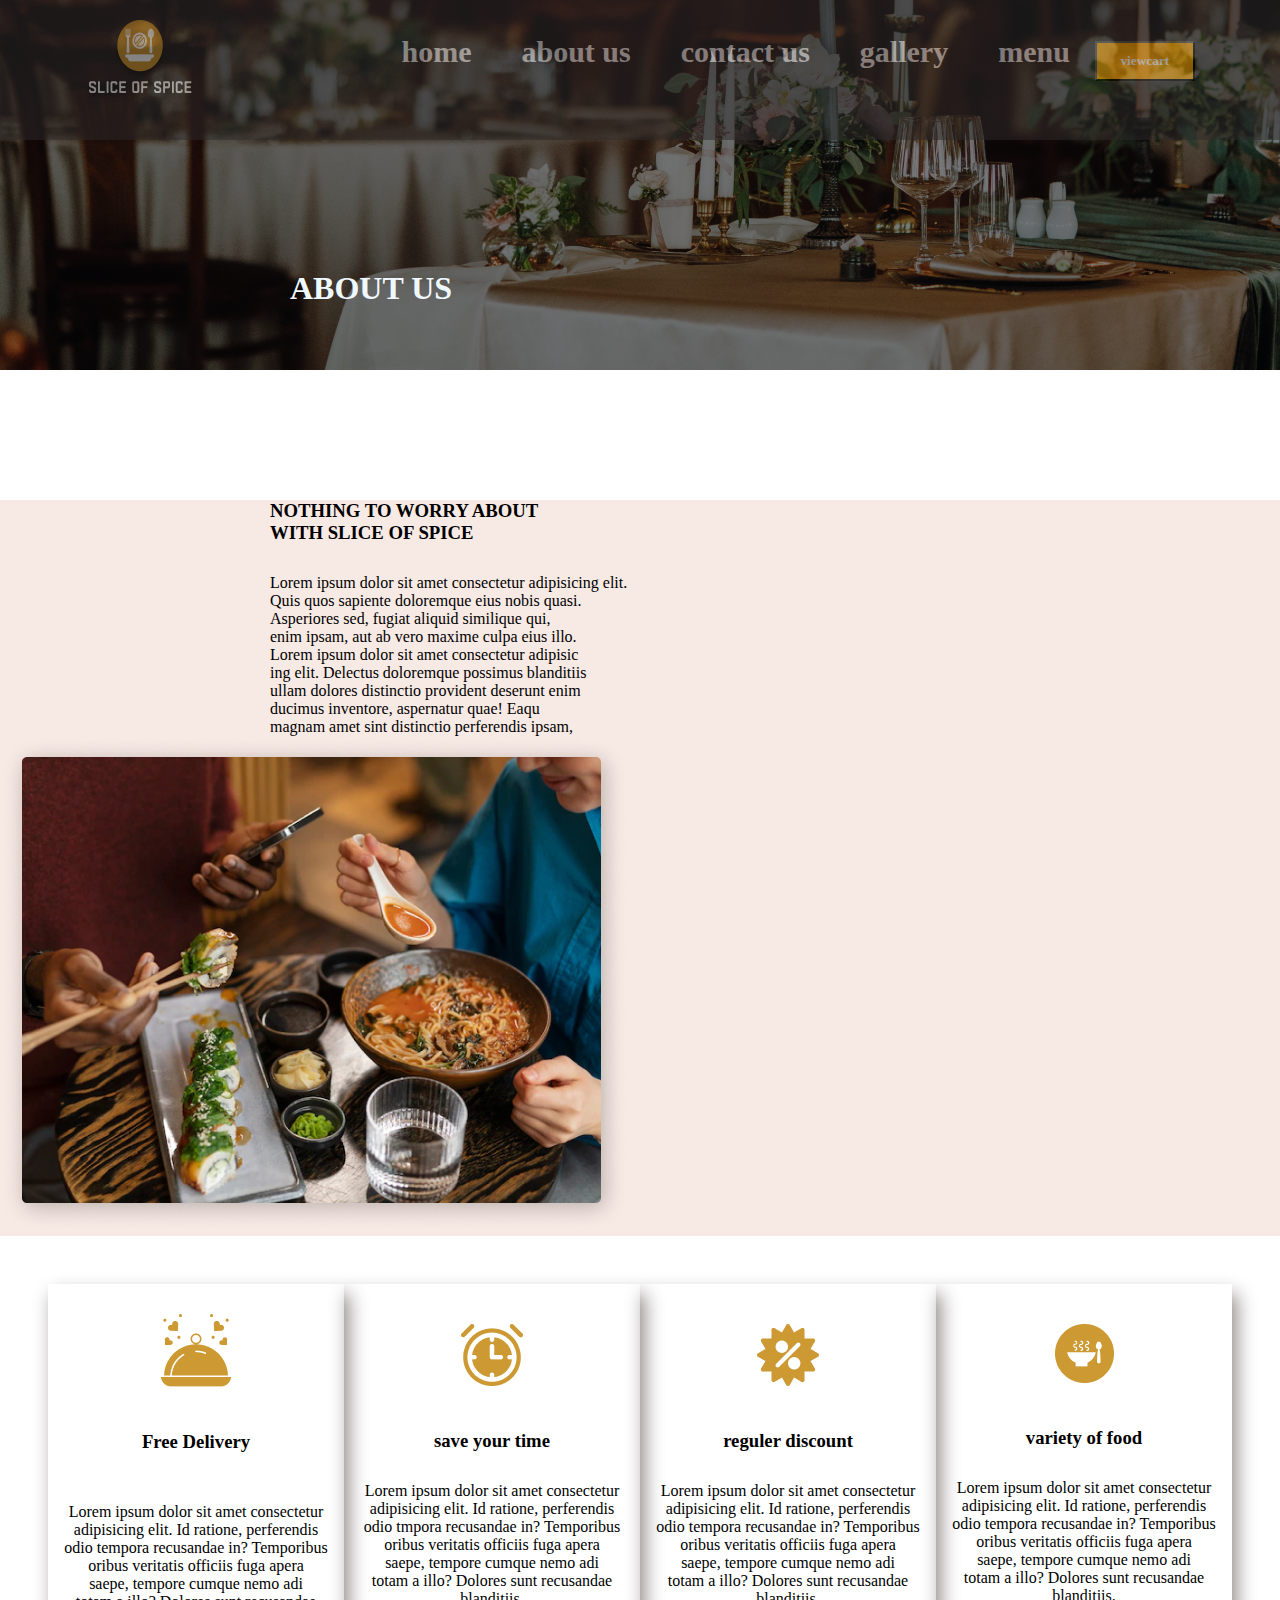
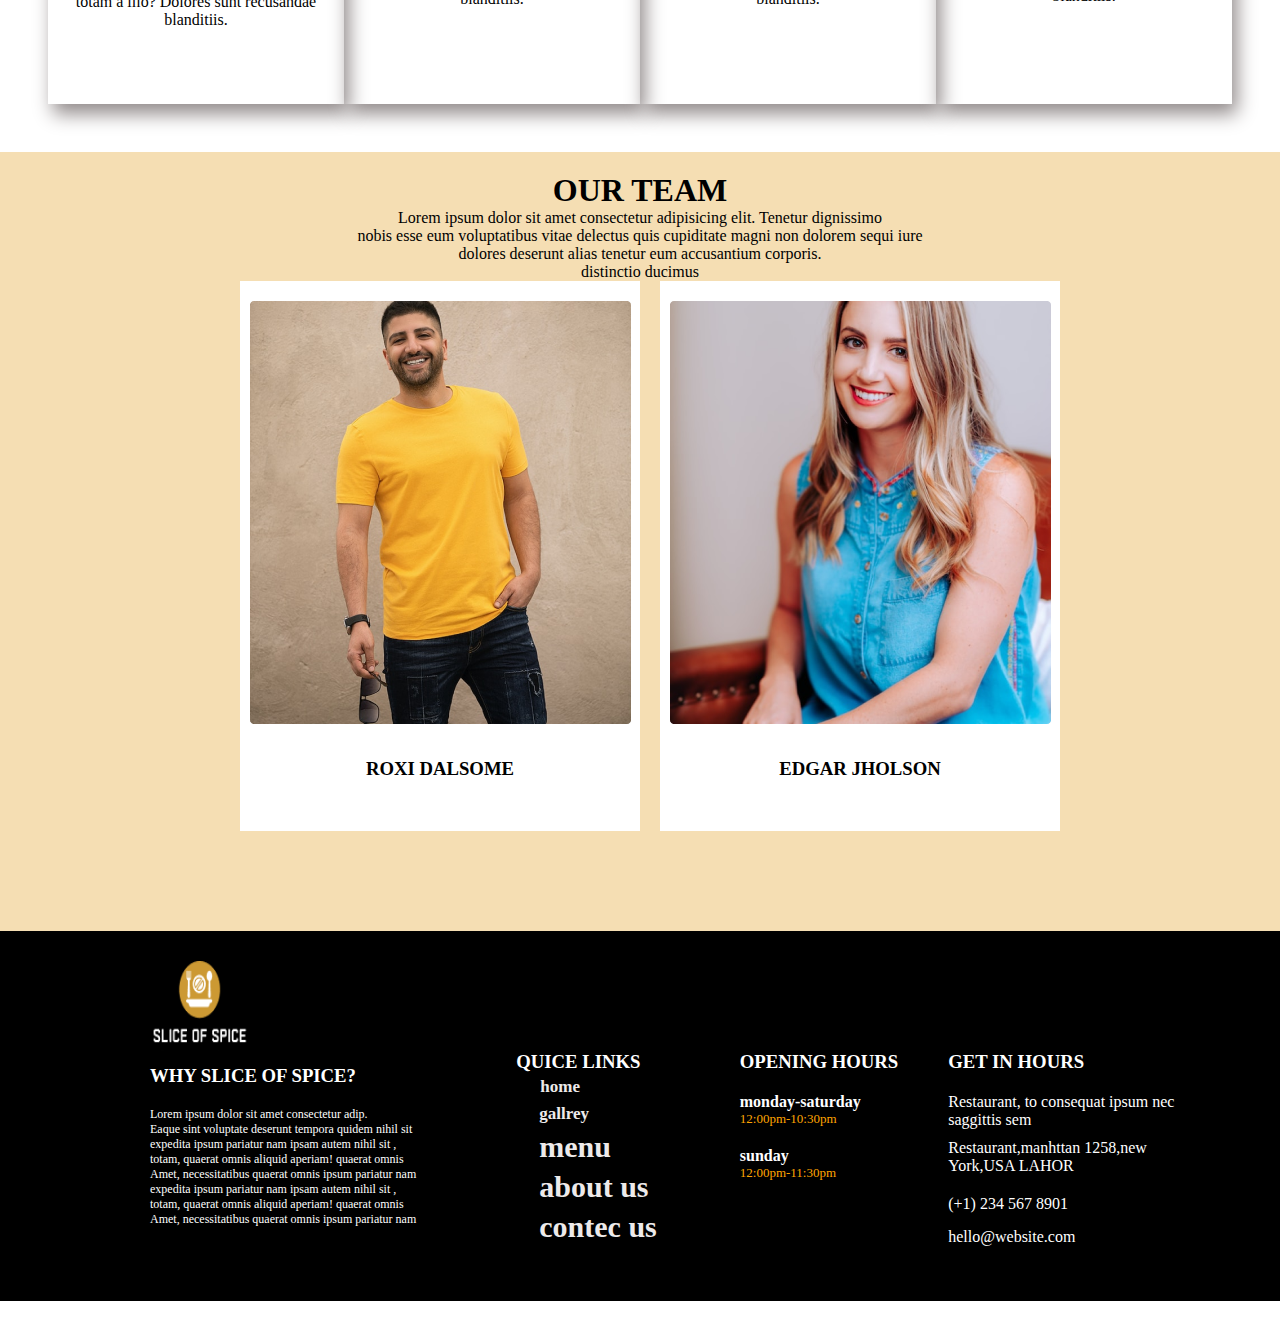
<file: about.html>
<!DOCTYPE html>
<html lang="en">

<head>

    <meta charset="UTF-8">
    <meta http-equiv="X-UA-Compatible" content="IE=edge">
    <meta name="viewport" content="width=device-width, initial-scale=1.0">
    <link rel="stylesheet" href="about.css">
    <link href="https://cdn.jsdelivr.net/npm/bootstrap@5.0.2/dist/css/bootstrap.min.css" rel="stylesheet"
        integrity="sha384-EVSTQN3/azprG1Anm3QDgpJLIm9Nao0Yz1ztcQTwFspd3yD65VohhpuuCOmLASjC" crossorigin="anonymous">
    <link rel="preconnect" href="https://fonts.googleapis.com">
    <link rel="preconnect" href="https://fonts.gstatic.com" crossorigin>
    <link href="https://fonts.googleapis.com/css2?family=Roboto:wght@300&display=swap" rel="stylesheet">
    <link rel="stylesheet" href="https://cdnjs.cloudflare.com/ajax/libs/font-awesome/6.4.0/css/all.min.css"
        integrity="sha512-iecdLmaskl7CVkqkXNQ/ZH/XLlvWZOJyj7Yy7tcenmpD1ypASozpmT/E0iPtmFIB46ZmdtAc9eNBvH0H/ZpiBw=="
        crossorigin="anonymous" referrerpolicy="no-referrer" />

    <title>about us</title>
</head>

<body>


    <div class="maindiv">

        <div class="navbar">

            <div class="bgimage">
                <img src="IMG/logo@1.png" alt="">
            </div>

            <ul>
                <li><a href="">home</a></li>
                <li><a href="">about us</a></li>
                <li><a href="">contact us</a></li>
                <li><a href="">gallery</a></li>
                <li><a href="">menu</a></li>
                <button class="view">viewcart</button>
            </ul>
        </div>


        <h1 class="about">ABOUT US</h1>
    </div>


    <div class="container">

        <div class="row">
            <div class="  col-6">
                <h3 style="margin-top: 130px;margin-left: 270px;font-weight: bold;">NOTHING TO WORRY ABOUT <BR>
                    WITH SLICE OF SPICE</h3>


                <p style="margin-top: 30px;margin-left: 270px;">Lorem ipsum dolor sit amet consectetur adipisicing elit.
                    <br>
                    Quis quos sapiente doloremque eius nobis quasi. <br>
                    Asperiores sed, fugiat aliquid similique qui, <br>
                    enim ipsam, aut ab vero maxime culpa eius illo. <br>
                    Lorem ipsum dolor sit amet consectetur adipisic<br>
                    ing elit. Delectus doloremque possimus blanditiis<br>
                    ullam dolores distinctio provident deserunt enim<br>
                    ducimus inventore, aspernatur quae! Eaqu<br>
                    magnam amet sint distinctio perferendis ipsam,<br>

                </p>
            </div>
            <div class="col-6">

                <img src="IMG/imgpng.13@.png" alt="" class="margin-top30px">




            </div>
        </div>

    </div>



    <div class="div2">
        <div class="div3">

            <img src="IMG/icon@png1.png" alt="">


            <h3> Free Delivery</h3>

            <p style="margin-top: 20px;">
                Lorem ipsum dolor sit amet consectetur <br>
                adipisicing elit. Id ratione, perferendis <br>
                odio tempora recusandae in? Temporibus <br>
                oribus veritatis officiis fuga apera <br>
                saepe, tempore cumque nemo adi <br>
                totam a illo? Dolores sunt recusandae <br>
                blanditiis.
            </p>


        </div>
        <div class="div3">

            <img src="IMG/icon@png2.png" alt="" style="margin-top: 10px;">


            <h3> save your time </h3>

            <p>
                Lorem ipsum dolor sit amet consectetur <br>
                adipisicing elit. Id ratione, perferendis <br>
                odio tmpora recusandae in? Temporibus <br>
                oribus veritatis officiis fuga apera <br>
                saepe, tempore cumque nemo adi <br>
                totam a illo? Dolores sunt recusandae <br>
                blanditiis.
            </p>


        </div>

        <div class="div3">

            <img src="IMG/icon@png3.png" alt="" style="margin-top: 10px;">


            <h3> reguler discount</h3>

            <p>
                Lorem ipsum dolor sit amet consectetur <br>
                adipisicing elit. Id ratione, perferendis <br>
                odio tempora recusandae in? Temporibus <br>
                oribus veritatis officiis fuga apera <br>
                saepe, tempore cumque nemo adi <br>
                totam a illo? Dolores sunt recusandae <br>
                blanditiis.
            </p>


        </div>


        <div class="div3">

            <img src="IMG/icon@png4.png" alt="" style="margin-top: 10px;">


            <h3> variety of food</h3>

            <p>
                Lorem ipsum dolor sit amet consectetur <br>
                adipisicing elit. Id ratione, perferendis <br>
                odio tempora recusandae in? Temporibus <br>
                oribus veritatis officiis fuga apera <br>
                saepe, tempore cumque nemo adi <br>
                totam a illo? Dolores sunt recusandae <br>

                blanditiis.
            </p>


        </div>



    </div>



    <div class="our ">

        <div class="hader">
            <h1> OUR TEAM</h1>


            <p style="text-align: center;">Lorem ipsum dolor sit amet consectetur adipisicing elit. Tenetur dignissimo
                <br>
                nobis esse eum voluptatibus vitae delectus quis cupiditate magni non dolorem sequi iure <br>
                dolores deserunt alias tenetur eum accusantium corporis. <br>
                distinctio ducimus
            </p>


        </div>

        <div class="row1">
            <div class="box1">
                <img src="IMG/icon@png5.png" alt="">

                <h3 style="text-align: center;padding-top: 30px;">ROXI DALSOME</h3>
                <div class="iconn">
                    <i class="fa-brands fa-facebook"></i>
                    <i class="fa-brands fa-twitter"></i>

                </div>


            </div>

            <div class="box1">
                <img src="IMG/icon@png6.png" alt="">

                <h3 style="text-align: center;padding-top: 30px;">EDGAR JHOLSON </h3>
                <div class="iconn">
                    <i class="fa-brands fa-facebook"></i>
                    <i class="fa-brands fa-twitter"></i>

                </div>


            </div>



        </div>



        <div class="div7">
            <div class="box2">
                <div style="margin-left: 50px;">
                   <img src="IMG/logo@1.png" alt="" style="height:90px;
                   width: 100px;" >
                    <h3 style="margin-top: 10px; color: white   ">WHY SLICE OF SPICE?</h3>
                    <p style="margin-top: 20px; color: white; font-size: 12px; ">Lorem ipsum dolor sit amet consectetur
                        adip. <br>
                        Eaque sint voluptate deserunt tempora quidem nihil sit <br>
                        expedita ipsum pariatur nam ipsam autem nihil sit , <br>
                        totam, quaerat omnis aliquid aperiam! quaerat omnis <br>
                        Amet, necessitatibus quaerat omnis ipsum pariatur nam <br>
                        expedita ipsum pariatur nam ipsam autem nihil sit , <br>
                        totam, quaerat omnis aliquid aperiam! quaerat omnis <br>
                        Amet, necessitatibus quaerat omnis ipsum pariatur nam</p>
                </div>
            </div>
    
    
            <div class="nav22">
                <div class="box3">
    
    
                    <h3 class="quice">QUICE LINKS</h3>
                    <li style="color: white;padding: 4px;"> <a href="" style="font-size: 17px;"> home</a></li>
                    <li style="color: white;padding: 3px;"> <a href="" style="font-size: 17px;"> gallrey</a></li>
                    <li style="color: white;padding: 3px;font-size: 10px;"> <a href=""> menu</a></li>
                    <li style="color: white;padding: 3px;font-size: 10px;"> <a href=""> about us</a> </li>
                    <li style="color: white;padding: 3px;"> <a href=""> contec us</a> </li>
    
                </div>
    
            </div>
    
    
            <div class="div8">
    
                <div class="box4">
                    <h3 class="HOURS">OPENING HOURS</h3>
                    <P class="timing">monday-saturday</P>
                    <p style="color: orange; font-size: 13px;">12:00pm-10:30pm</p>
    
                    <p class="timing">sunday</p>
                    <p style="color: orange;font-size: 13px;">12:00pm-11:30pm</p>
    
                </div>
            </div>
    
    
    
            <div class="div9">
    
                <div class="box5">
                    <h3 class="GET">GET IN HOURS</h3>
                    <p style="margin-top: 20px;">Restaurant, to consequat ipsum nec <br>
                        saggittis sem</p>
    
                    <p style="margin-top: 10px; color: white; ">
                        <i class="fa-brands fa-instagram"></i> Restaurant,manhttan 1258,new <br> York,USA LAHOR
    
                    </p>
    
    
                    <p style="margin-top: 20px;"><i class="fa-solid fa-phone"></i> (+1) 234 567 8901 </p>
    
                    <p style="margin-top: 15px;"><i class="fa-regular fa-envelope"></i>hello@website.com</p>
    
    
                </div>
    
                
    
            </div>



    </div>










</body>

</html>
</file>
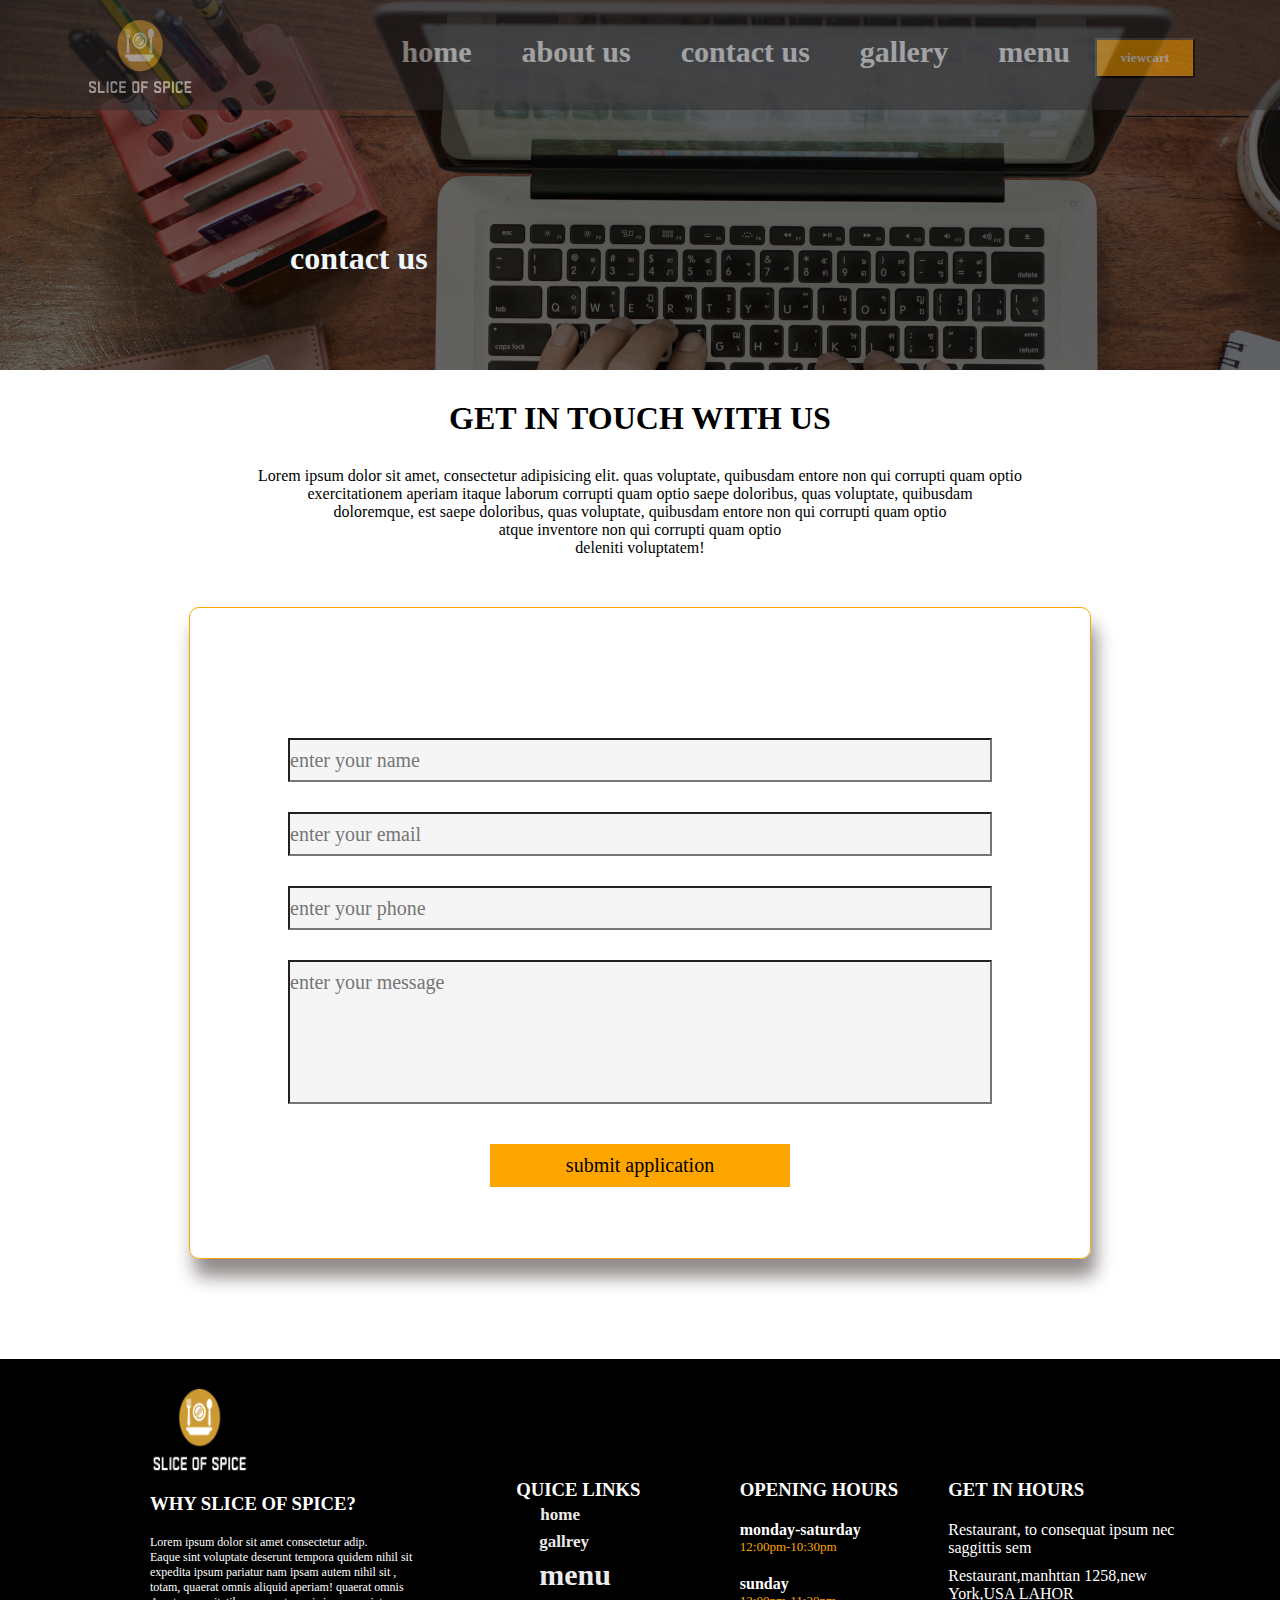
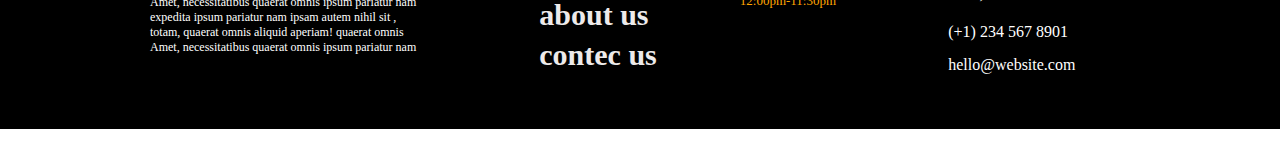
<file: contactus.html>
<!DOCTYPE html>
<html lang="en">

<head>
    <meta charset="UTF-8">
    <meta http-equiv="X-UA-Compatible" content="IE=edge">
    <meta name="viewport" content="width=, initial-scale=1.0">
    <link rel="stylesheet" href="contactus.css">
    <title>contect us page </title>
</head>

<body>




    <div class="maindiv">

        <div class="navbar">

            <div class="bgimage">
                <img src="IMG/logo@1.png" alt="">
            </div>

            <ul>
                <li><a href="">home</a></li>
                <li><a href="">about us</a></li>
                <li><a href="">contact us</a></li>
                <li><a href="">gallery</a></li>
                <li><a href="">menu</a></li>
                <button class="view">viewcart</button>
            </ul>
        </div>


        <h1 class="about">contact us</h1>

    </div>


    <div class="hader">

        <h1 style="text-align: center;padding-top: 30px;">GET IN TOUCH WITH US</h1>

        <p style="text-align: center;padding-top: 30px;">Lorem ipsum dolor sit amet, consectetur adipisicing elit. quas
            voluptate, quibusdam entore non qui corrupti quam optio <br>
            exercitationem aperiam itaque laborum corrupti quam optio saepe doloribus, quas voluptate, quibusdam <br>
            doloremque, est saepe doloribus, quas voluptate, quibusdam entore non qui corrupti quam optio <br>
            atque inventore non qui corrupti quam optio <br>
            deleniti voluptatem!</p>


        <div class="box1">
            <div style="margin-top: 80px;">

                <div class="name">
                    <input type="text" placeholder="enter your name">

                </div>

                <div class="text">
                    <input type="text" id="email" placeholder="enter your email">

                </div>

                <div class="text">
                    <input type="text" id="phone" placeholder="enter your phone">

                </div>


                <div class="text">
                    <input type="text" id="message" placeholder="enter your message">

                </div>

                <div>
                    <button class="btnsub">submit application</button>



                </div>



            </div>




        </div>


        <div class="div7">
            <div class="box2">
                <div style="margin-left: 50px;">
                   <img src="IMG/logo@1.png" alt="" style="height:90px;
                   width: 100px;" >
                    <h3 style="margin-top: 10px; color: white   ">WHY SLICE OF SPICE?</h3>
                    <p style="margin-top: 20px; color: white; font-size: 12px; ">Lorem ipsum dolor sit amet consectetur
                        adip. <br>
                        Eaque sint voluptate deserunt tempora quidem nihil sit <br>
                        expedita ipsum pariatur nam ipsam autem nihil sit , <br>
                        totam, quaerat omnis aliquid aperiam! quaerat omnis <br>
                        Amet, necessitatibus quaerat omnis ipsum pariatur nam <br>
                        expedita ipsum pariatur nam ipsam autem nihil sit , <br>
                        totam, quaerat omnis aliquid aperiam! quaerat omnis <br>
                        Amet, necessitatibus quaerat omnis ipsum pariatur nam</p>
                </div>
            </div>
    
    
            <div class="nav22">
                <div class="box3">
    
    
                    <h3 class="quice">QUICE LINKS</h3>
                    <li style="color: white;padding: 4px;"> <a href="" style="font-size: 17px;"> home</a></li>
                    <li style="color: white;padding: 3px;"> <a href="" style="font-size: 17px;"> gallrey</a></li>
                    <li style="color: white;padding: 3px;font-size: 10px;"> <a href=""> menu</a></li>
                    <li style="color: white;padding: 3px;font-size: 10px;"> <a href=""> about us</a> </li>
                    <li style="color: white;padding: 3px;"> <a href=""> contec us</a> </li>
    
                </div>
    
            </div>
    
    
            <div class="div8">
    
                <div class="box4">
                    <h3 class="HOURS">OPENING HOURS</h3>
                    <P class="timing">monday-saturday</P>
                    <p style="color: orange; font-size: 13px;">12:00pm-10:30pm</p>
    
                    <p class="timing">sunday</p>
                    <p style="color: orange;font-size: 13px;">12:00pm-11:30pm</p>
    
                </div>
            </div>
    
    
    
            <div class="div9">
    
                <div class="box5">
                    <h3 class="GET">GET IN HOURS</h3>
                    <p style="margin-top: 20px;">Restaurant, to consequat ipsum nec <br>
                        saggittis sem</p>
    
                    <p style="margin-top: 10px; color: white; ">
                        <i class="fa-brands fa-instagram"></i> Restaurant,manhttan 1258,new <br> York,USA LAHOR
    
                    </p>
    
    
                    <p style="margin-top: 20px;"><i class="fa-solid fa-phone"></i> (+1) 234 567 8901 </p>
    
                    <p style="margin-top: 15px;"><i class="fa-regular fa-envelope"></i>hello@website.com</p>
    
    
                </div>
    
    
            </div>












</body>

</html>
</file>
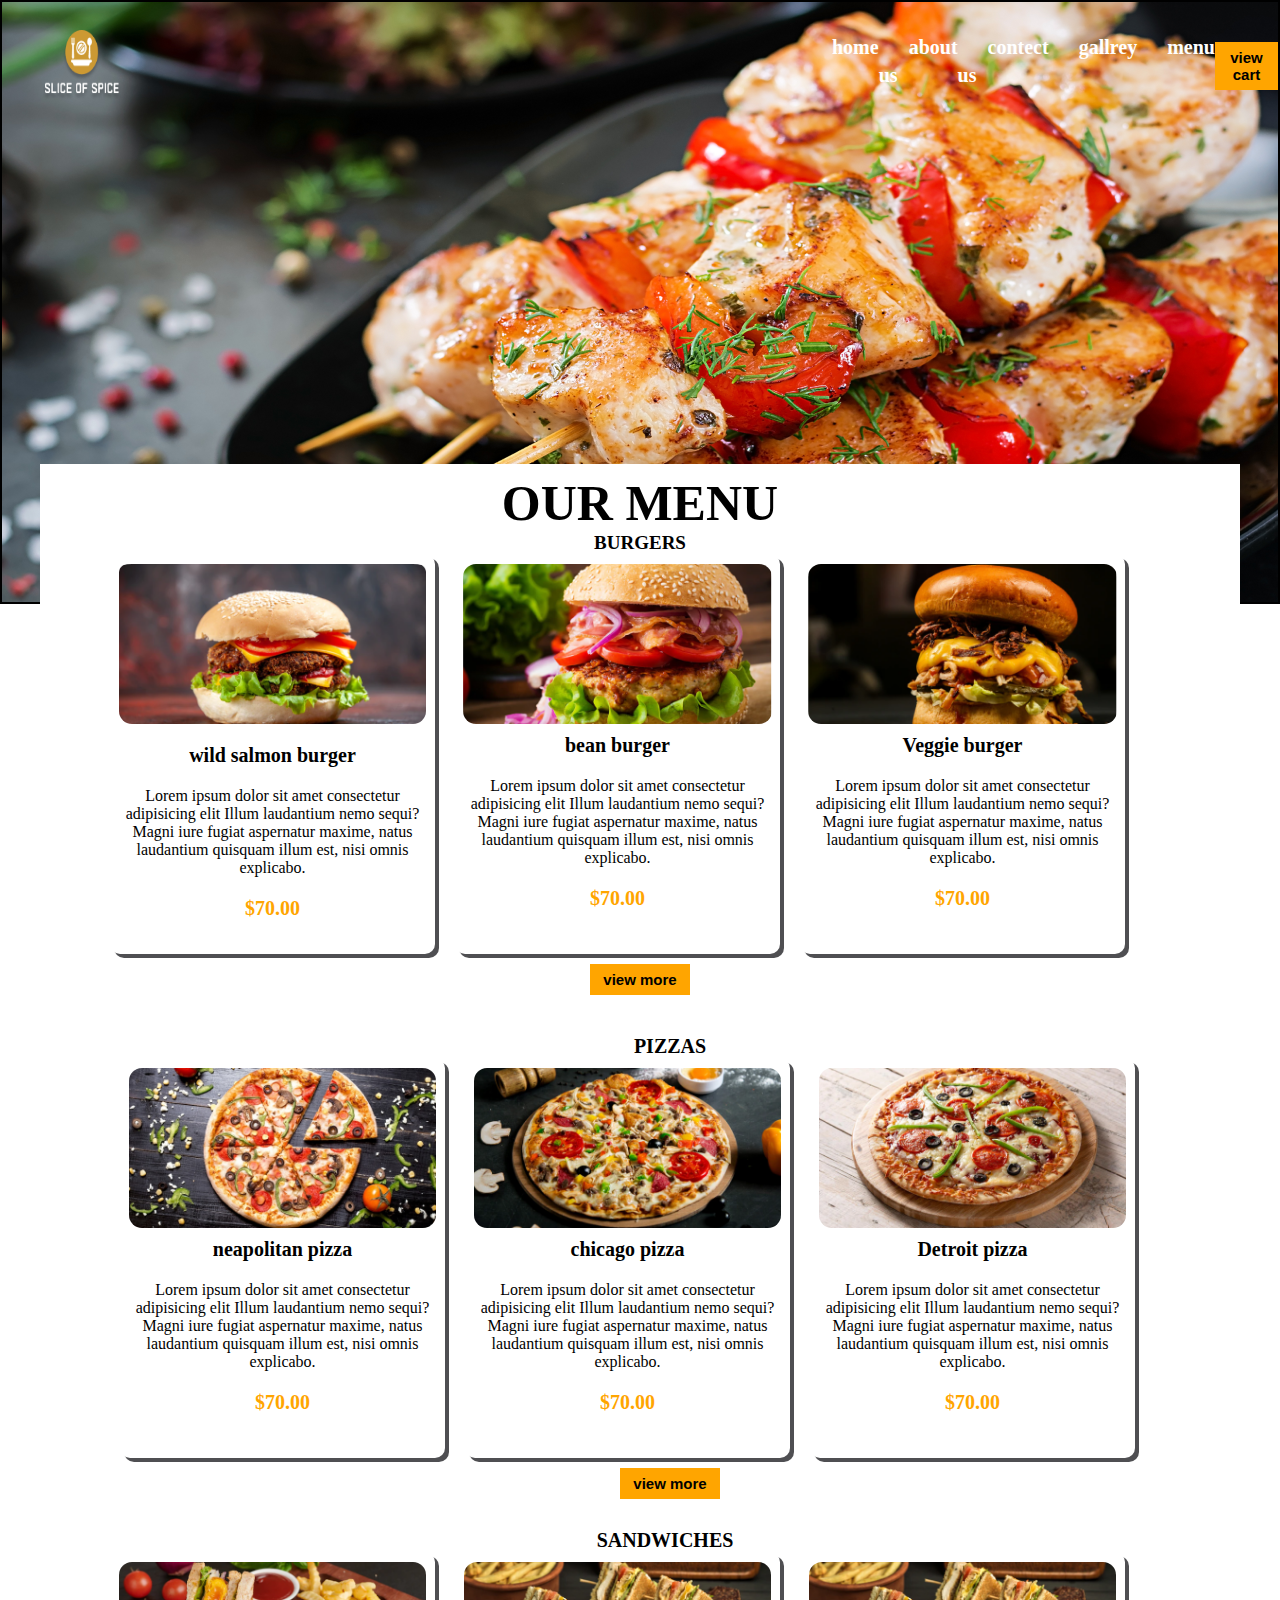
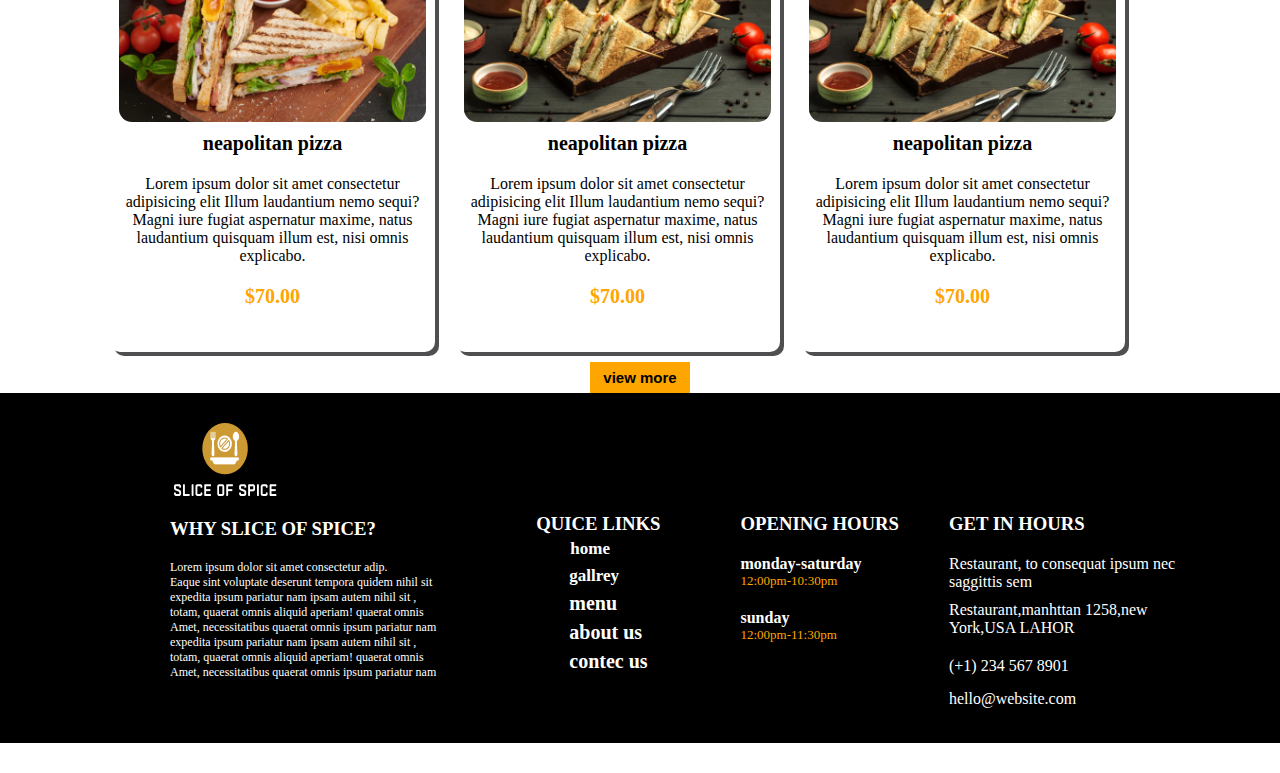
<file: web2.html>
<!DOCTYPE html>
<html lang="en">

<head>
    <meta charset="UTF-8">
    <meta http-equiv="X-UA-Compatible" content="IE=edge">
    <meta name="viewport" content="width=device-width, initial-scale=1.0">
    <link rel="stylesheet" href="web1.css">
    <link rel="stylesheet" href="https://cdnjs.cloudflare.com/ajax/libs/font-awesome/6.4.0/css/all.min.css"
        integrity="sha512-iecdLmaskl7CVkqkXNQ/ZH/XLlvWZOJyj7Yy7tcenmpD1ypASozpmT/E0iPtmFIB46ZmdtAc9eNBvH0H/ZpiBw=="
        crossorigin="anonymous" referrerpolicy="no-referrer" />
    <title>web page</title>
</head>

<body>
    <section class="container-fluid">
        <div class="container">
            <div class="navbar">

                <nav>
                    <ul>
                        <img src="IMG/logo@1.png" alt="" class="photo">
                        <li><a href="">home</a></li>
                        <li><a href="">about us </a></li>
                        <li><a href="">contect us</a></li>
                        <li><a href="">gallrey</a></li>
                        <li> <a href="">menu</a> </li>
                        <button class="btnview">view cart</button>



                    </ul>
                </nav>

            </div>
        </div>

        <div class="div2">

            <div class="heading">
                <p class="our">OUR MENU</p>
                <p style="color: black; font-size: 19px; margin-top: 10px;font-weight: bold; ">BURGERS</p>

            </div>

            <div>
                <div class="list11">
                    <div class="col-md-3">
                        <img src="IMG/food@p2.png" alt=""
                            style="border-radius: 13px; height: 160px; margin: 0 auto; display: block; padding-top: 10px; ">
                        <p style="text-align: center; font-weight: bold; margin-top: 20px; font-size:20px; "> wild
                            salmon
                            burger
                        </p>
                        <p class="list1">Lorem ipsum dolor sit amet consectetur adipisicing elit
                            Illum laudantium nemo sequi? Magni iure
                            fugiat aspernatur maxime, natus laudantium quisquam
                            illum est, nisi omnis explicabo.</p>
                        <p class="manie">$70.00</p>
                    </div>

                    <div class="col-md-3">
                        <img src="IMG/food@p3.png" alt=""
                            style="border-radius: 13px; height: 160px; margin: 0 auto; display: block;  position: relative; top: 10px; ">
                        <p style="text-align: center; font-weight: bold; margin-top: 20px; font-size:20px; ">bean
                            burger
                        </p>
                        <p class="list1">Lorem ipsum dolor sit amet consectetur adipisicing elit
                            Illum laudantium nemo sequi? Magni iure
                            fugiat aspernatur maxime, natus laudantium quisquam
                            illum est, nisi omnis explicabo.</p>
                        <p class="manie">$70.00</p>
                    </div>


                    <div class="col-md-3">
                        <img src="IMG/food@p4.png" alt=""
                            style="border-radius: 13px; height: 160px; margin: 0 auto; display: block;  position: relative; top: 10px; ">
                        <p style="text-align: center; font-weight: bold; margin-top: 20px; font-size:20px; ">Veggie
                            burger
                        </p>
                        <p class="list1">Lorem ipsum dolor sit amet consectetur adipisicing elit
                            Illum laudantium nemo sequi? Magni iure
                            fugiat aspernatur maxime, natus laudantium quisquam
                            illum est, nisi omnis explicabo.</p>
                        <p class="manie">$70.00</p>
                    </div>

                </div>

                <button class="btnview">view more</button>
            </div>

            <div class="div3">

                <p style="text-align: center; font-weight: bold; color: black;  margin-top: 30px; font-size: 20px; ">
                    PIZZAS</p>


                <div style="display: flex;">


                    <div>
                        <div class="col-md-3">
                            <img src="IMG/food@p6.png" alt=""
                                style="border-radius: 13px; height: 160px; margin: 0 auto; display: block;  position: relative; top: 10px; ">
                            <p style="text-align: center; font-weight: bold; margin-top: 20px; font-size:20px; ">
                                neapolitan
                                pizza
                            </p>
                            <p class="list1">Lorem ipsum dolor sit amet consectetur adipisicing elit
                                Illum laudantium nemo sequi? Magni iure
                                fugiat aspernatur maxime, natus laudantium quisquam
                                illum est, nisi omnis explicabo.</p>
                            <p class="manie">$70.00</p>
                        </div>

                    </div>



                    <div>
                        <div class="col-md-3">
                            <img src="IMG/food@p7.png" alt=""
                                style="border-radius: 13px; height: 160px; margin: 0 auto; display: block;  position: relative; top: 10px; ">
                            <p style="text-align: center; font-weight: bold; margin-top: 20px; font-size:20px; ">chicago
                                pizza
                            </p>
                            <p class="list1">Lorem ipsum dolor sit amet consectetur adipisicing elit
                                Illum laudantium nemo sequi? Magni iure
                                fugiat aspernatur maxime, natus laudantium quisquam
                                illum est, nisi omnis explicabo.</p>
                            <p class="manie">$70.00</p>
                        </div>

                    </div>


                    <div>
                        <div class="col-md-3">
                            <img src="IMG/food@p8.png" alt=""
                                style="border-radius: 13px; height: 160px; margin: 0 auto; display: block;  position: relative; top: 10px; ">
                            <p style="text-align: center; font-weight: bold; margin-top: 20px; font-size:20px; ">Detroit
                                pizza
                            </p>
                            <p class="list1">Lorem ipsum dolor sit amet consectetur adipisicing elit
                                Illum laudantium nemo sequi? Magni iure
                                fugiat aspernatur maxime, natus laudantium quisquam
                                illum est, nisi omnis explicabo.</p>
                            <p class="manie">$70.00</p>

                        </div>

                    </div>

                </div>

                <button class="btnview">view more</button>
            </div>


            <div class="div4">

                <p style="text-align: center; font-weight: bold; font-size: 20px; ">SANDWICHES</p>

                <div style="display: flex;">
                    <div>
                        <div class="col-md-3">
                            <img src="IMG/food@p9.png" alt=""
                                style="border-radius: 13px; height: 160px; margin: 0 auto; display: block;  position: relative; top: 10px; ">
                            <p style="text-align: center; font-weight: bold; margin-top: 20px; font-size:20px; ">
                                neapolitan
                                pizza
                            </p>
                            <p class="list1">Lorem ipsum dolor sit amet consectetur adipisicing elit
                                Illum laudantium nemo sequi? Magni iure
                                fugiat aspernatur maxime, natus laudantium quisquam
                                illum est, nisi omnis explicabo.</p>
                            <p class="manie">$70.00</p>
                        </div>

                    </div>


                    <div>
                        <div class="col-md-3">
                            <img src="IMG/food@p10.png" alt=""
                                style="border-radius: 13px; height: 160px; margin: 0 auto; display: block;  position: relative; top: 10px; ">
                            <p style="text-align: center; font-weight: bold; margin-top: 20px; font-size:20px; ">
                                neapolitan
                                pizza
                            </p>
                            <p class="list1">Lorem ipsum dolor sit amet consectetur adipisicing elit
                                Illum laudantium nemo sequi? Magni iure
                                fugiat aspernatur maxime, natus laudantium quisquam
                                illum est, nisi omnis explicabo.</p>
                            <p class="manie">$70.00</p>
                        </div>

                    </div>



                    <div>
                        <div class="col-md-3">
                            <img src="IMG/food@p10.png" alt=""
                                style="border-radius: 13px; height: 160px; margin: 0 auto; display: block;  position: relative; top: 10px; ">
                            <p style="text-align: center; font-weight: bold; margin-top: 20px; font-size:20px; ">
                                neapolitan
                                pizza
                            </p>
                            <p class="list1">Lorem ipsum dolor sit amet consectetur adipisicing elit
                                Illum laudantium nemo sequi? Magni iure
                                fugiat aspernatur maxime, natus laudantium quisquam
                                illum est, nisi omnis explicabo.</p>
                            <p class="manie">$70.00</p>
                        </div>

                    </div>


                </div>


            </div>
            <button class="btnview">view more</button>
        </div>


        <div class="div7">
            <div class="box2">
                <div style="margin-left: 70px;">
                    <img src="IMG/logo@1.png" alt="" class="img2">
                    <h3 style="margin-top: 10px; color: white   ">WHY SLICE OF SPICE?</h3>
                    <p style="margin-top: 20px; color: white; font-size: 12px; ">Lorem ipsum dolor sit amet consectetur
                        adip. <br>
                        Eaque sint voluptate deserunt tempora quidem nihil sit <br>
                        expedita ipsum pariatur nam ipsam autem nihil sit , <br>
                        totam, quaerat omnis aliquid aperiam! quaerat omnis <br>
                        Amet, necessitatibus quaerat omnis ipsum pariatur nam <br>
                        expedita ipsum pariatur nam ipsam autem nihil sit , <br>
                        totam, quaerat omnis aliquid aperiam! quaerat omnis <br>
                        Amet, necessitatibus quaerat omnis ipsum pariatur nam</p>
                </div>
            </div>


            <div class="nav22">
                <div class="box3">


                    <h3 class="quice">QUICE LINKS</h3>
                    <li style="color: white;padding: 4px;"> <a href="" style="font-size: 17px;"> home</a></li>
                    <li style="color: white;padding: 3px;"> <a href="" style="font-size: 17px;"> gallrey</a></li>
                    <li style="color: white;padding: 3px;font-size: 10px;"> <a href=""> menu</a></li>
                    <li style="color: white;padding: 3px;font-size: 10px;"> <a href=""> about us</a> </li>
                    <li style="color: white;padding: 3px;"> <a href=""> contec us</a> </li>

                </div>

            </div>


            <div class="div8">

                <div class="box4">
                    <h3 class="HOURS">OPENING HOURS</h3>
                    <P class="timing">monday-saturday</P>
                    <p style="color: orange; font-size: 13px;">12:00pm-10:30pm</p>

                    <p class="timing">sunday</p>
                    <p style="color: orange;font-size: 13px;">12:00pm-11:30pm</p>

                </div>
            </div>



            <div class="div9">

                <div class="box5">
                    <h3 class="GET">GET IN HOURS</h3>
                    <p style="margin-top: 20px;">Restaurant, to consequat ipsum nec <br>
                        saggittis sem</p>

                    <p style="margin-top: 10px; color: white; ">
                        <i class="fa-brands fa-instagram"></i> Restaurant,manhttan 1258,new <br> York,USA LAHOR
                            
                    </p>


                    <p style="margin-top: 20px;"><i class="fa-solid fa-phone"></i> (+1) 234 567 8901 </p>

                    <p style="margin-top: 15px;" ><i class="fa-regular fa-envelope"></i>hello@website.com</p>


                </div>
            </div>


        </div>

</body>

</html>
</file>
<file: about.css>
* {
     margin: 0px;
     padding: 0px;
     font-family: 'Times New Roman', Times, serif;
    
 }

 body {
     font-family: 'Roboto', sans-serif;
     overflow-x: hidden; 

 }



 .navbar {
     display: flex;
     justify-content: space-around;
     padding: 20px 0px;
     background-color: rgb(45, 42, 42);
     height: 100px;
     opacity: 0.5;
 }

 .maindiv {
     background-image: url('IMG/imgpng.12@.png');
     height: 370px;
     width: 100%;
 }


 .logo {
     position: relative;
     right: 180px;

 }

 ul {
     display: flex;
     /* justify-content: flex-end; */
     list-style-type: none;
     /* padding-right: 10rem; */


 }


 li {
     margin-left: 20px;
     padding: 15px;

 }

 li a {
     text-decoration: none;
     font-size: 30px;
     font-weight: bold;
     color: rgb(237, 234, 234);
 }

 .view {

     width: 100px;
     height: 40px;
     margin-top: 21px;
     margin-left: 10px;
     color: white;
     background-color: orange;
     font-weight: bold;



 }

 .about {
     color: aliceblue;
     position: relative;
     left: 290px;
     top: 130px;
     font-weight: bold;
 }

 .container {
     background-color: #F7E9E4;
     max-width: 1600px !important;

 }

 .div2 {
     display: flex;
     justify-content: space-around;
     padding: 3rem;

 }

 .div3 h3 {
     padding-top: 40px;
     font-weight: bold;
     font-family: 'Times New Roman', Times, serif;
 }


 .div3 img {
     padding-top: 20px;
 }

 .div3 p {
     padding-top: 30px;
 }

 .div3 {


     text-align: center;
     width: 18rem;
     height: 25rem;

     padding: 10px;
     box-shadow: 5px 10px 18px #928b8b;
 }

 .our {

     height: 900px;
     background-color: wheat;
 }

 .hader h1 {
     padding-top: 20px;
     text-align: center;

 }

 .row1 {
     display: flex;
     justify-content: center

 }

 .box1 {
     height: 550px;
     width: 400px;
     background-color: white;
     margin-left: 20px;
  

 }


 .box1 img {
     position: relative;
     left: 10px;
     padding-top: 20px;
 }

 .iconn {
  
   
     text-align: center;
 }

 .div7 {

    height: 350px;
    width: 100%;
    background-color: black;
    display: flex;

}

.box2 {
    color: black;
    position: relative;
    top: 30px;
    margin-left: 100px;
}


.nav22 {
    list-style: none;
    margin-left: 100px;
    margin-top: 120px;


}

.quice {

    color: white;

}

.box4 {
    margin-left: 50px;
    color: white;
    margin-top: 120px;
    margin-left: 80px;

}

.HOUR {
    color: white;
}

.timing {
    margin-top: 20px;
    font-weight: bold;
}

.box5 {
    
    color: white;
    margin-left: 50px;
    margin-top: 120px;

}

.div7 {

    height: 370px;
    width: 100%;
    background-color: black;
    display: flex;
    margin-top: 100px;

}

.box2 {
    color: black;
    position: relative;
    top: 30px;
    margin-left: 100px;
}


.nav22 {
    list-style: none;
    margin-left: 100px;
    margin-top: 120px;


}

.quice {

    color: white;

}

.box4 {
    margin-left: 50px;
    color: white;
    margin-top: 120px;
    margin-left: 80px;

}

.HOUR {
    color: white;
}

.timing {
    margin-top: 20px;
    font-weight: bold;
}

.box5 {
    
    color: white;
    margin-left: 50px;
    margin-top: 120px;

}
</file>
<file: contactus.css>
* {
    margin: 0px;
    padding: 0px;
    font-family: 'Times New Roman', Times, serif;

}

body,html {
    font-family: 'Roboto', sans-serif;
    overflow-x: hidden;

}



.navbar {
    display: flex;
    justify-content: space-around;
    padding: 20px 0px;
    background-color: rgb(45, 42, 42);
    height: 70px;
    opacity: 0.5;
}

.maindiv {
    background-image: url('IMG/icon@png7.png');
    height: 370px;
    width: 100%;
}


.logo {
    position: relative;
    right: 180px;

}

ul {
    display: flex;
    /* justify-content: flex-end; */
    list-style-type: none;
    /* padding-right: 10rem; */


}


li {
    margin-left: 20px;
    padding: 15px;

}

li a {
    text-decoration: none;
    font-size: 30px;
    font-weight: bold;
    color: rgb(237, 234, 234);
}

.view {

    width: 100px;
    height: 40px;
    margin-top: 18px;
    margin-left: 10px;
    color: white;
    background-color: orange;
    font-weight: bold;



}

.about {
    color: aliceblue;
    position: relative;
    left: 290px;
    top: 130px;
    font-weight: bold;
}

.box1 {
    height: 600px;
    width: 900px;
    /* background-color: wheat; */
    border: 1px solid orange;
    border-radius: 10px;
    margin: 0 auto;
    padding-top: 50px;
    margin-top: 50px;
    /* border: 1ps solod black; */
    box-shadow: 5px 18px 18px #928b8b;

}



input {
    height: 40px;
    width: 700px;
    font-size: 20px;
    /* margin-top: 100px; */
    background-color: #F5F5F5;
    margin: auto;
    display: block;
}

#email {
    background-color: #F5F5F5;
    margin-top: 30px;
}

#phone {
    margin-top: 30px;
    background-color: #F5F5F5;
}

#message {
    margin-top: 30px;
    padding-bottom: 100px;
    background-color: #F5F5F5;
}
.btnsub{
     margin-top: 50px;   
     padding: 10px;
     width: 300px;
     border: none;
     font-size: 20px;
     margin:  0 auto;
     display: block;
   margin-top: 40px;
background-color: orange;
}


.div7 {

    height: 350px;
    width: 100%;
    background-color: black;
    display: flex;

}

.box2 {
    color: black;
    position: relative;
    top: 30px;
    margin-left: 100px;
}


.nav22 {
    list-style: none;
    margin-left: 100px;
    margin-top: 120px;


}

.quice {

    color: white;

}

.box4 {
    margin-left: 50px;
    color: white;
    margin-top: 120px;
    margin-left: 80px;

}

.HOUR {
    color: white;
}

.timing {
    margin-top: 20px;
    font-weight: bold;
}

.box5 {
    
    color: white;
    margin-left: 50px;
    margin-top: 120px;

}

.div7 {

    height: 370px;
    width: 100%;
    background-color: black;
    display: flex;
    margin-top: 100px;

}

.box2 {
    color: black;
    position: relative;
    top: 30px;
    margin-left: 100px;
}


.nav22 {
    list-style: none;
    margin-left: 100px;
    margin-top: 120px;


}

.quice {

    color: white;

}

.box4 {
    margin-left: 50px;
    color: white;
    margin-top: 120px;
    margin-left: 80px;

}

.HOUR {
    color: white;
}

.timing {
    margin-top: 20px;
    font-weight: bold;
}

.box5 {
    
    color: white;
    margin-left: 50px;
    margin-top: 120px;

}
</file>
<file: web1.css>
* {
    margin: 0px;
    padding: 0px;
}

.body {

    overflow: hidden;


}



.container {

    background-image: url(IMG/food@1p1.png);
    height: 600px;
    border: 2px solid;
    background-repeat: no-repeat;



}

.btnview {
    padding: 4px;
    width: 100px;
    margin-left: 30px;
    background-color: orange;
    font-weight: bold;
    font-size: 15px;


}

.navbar {
    /* background-color: rgb(111, 107, 107); */
    position: relative;

}

ul {

    display: flex;
    margin-left: 800px;
    list-style: none;
    margin-top: 30px;
    font-size: 25px;


}

.photo {
    width: 80px;
    height: 70px;
    position: absolute;
    left: 40px;
    bottom: -10px;

}


li a {
    color: white;
    font-family: 'Times New Roman', Times, serif;
    font-weight: bold;
    font-size: 20px;
    margin-left: 30px;
    text-decoration: none;

}

.btnview {
    padding: 4px;
    width: 100px;
    margin-left: 30px;
    background-color: orange;
    font-weight: bold;
    font-size: 15px;


}

h2 {
    position: relative;
    color: azure;
    font-weight: bold;
    margin-top: 100px;

}

.list {
    margin-left: 60px;
    margin-top: 30px;
    font-size: 70px;
    font-family: sans-serif;
}

.pregraf {
    /* position: absolute; */
    margin-left: 70px;
    margin-top: 30px;
    font-size: 20px;
    color: white;

}

.btnmenu {
    padding: 10px;
    width: 120px;
    font-weight: bold;
    font-size: 14px;
    position: relative;
    background-color: orange;
    left: 70px;
    top: 20px;
}

.div2 {
    /* height: 1300px; */
    width: 1200px;
    background-color: white;
    display: block;
    margin: 0 auto;
    margin-top: -140px;
}

.heading {
    text-align: center;
    font-size: 50px;


}

.our {
    position: relative;
    margin: 0 auto;
    font-weight: bold;
    top: 10px;

}

.col-md-3 {
    height: 400px;
    width: 325px;
    /* background-color: aqua; */
    /* border: 1px solid black; */
    margin-left: 20px;
    border-radius: 10px;
    box-shadow: 4px 4px rgb(79, 79, 82);

}

.list11 {
    display: flex;
    margin-left: 50px;

}

.list1 {
    /* margin: 0 auto; */
    /* display: block; */
    text-align: center;
    margin-top: 20px;
}

.manie {
    font-size: 20px;
    color: orange;
    text-align: center;
    font-weight: bold;
    margin-top: 20px;
}

.btnview {
    padding: 7px;
    border: none;
    margin: 0 auto;
    display: block;
    margin-top: 10px;
    font-weight: bold;



}

.div3 {
    margin-top: 40px;
    margin-left: 60px;


}

.div4 {
    margin-top: 30px;
    margin-left: 50px;

}

.div5 {
    background-color: aqua;
    height: 500px;
}


.div7 {

    height: 350px;
    width: 100%;
    background-color: black;
    display: flex;

}

.box2 {
    color: black;
    position: relative;
    top: 30px;
    margin-left: 100px;
}


.nav22 {
    list-style: none;
    margin-left: 100px;
    margin-top: 120px;


}

.quice {

    color: white;

}

.box4 {
    margin-left: 50px;
    color: white;
    margin-top: 120px;
    margin-left: 80px;

}

.HOUR {
    color: white;
}

.timing {
    margin-top: 20px;
    font-weight: bold;
}

.box5 {
    
    color: white;
    margin-left: 50px;
    margin-top: 120px;

}
</file>
